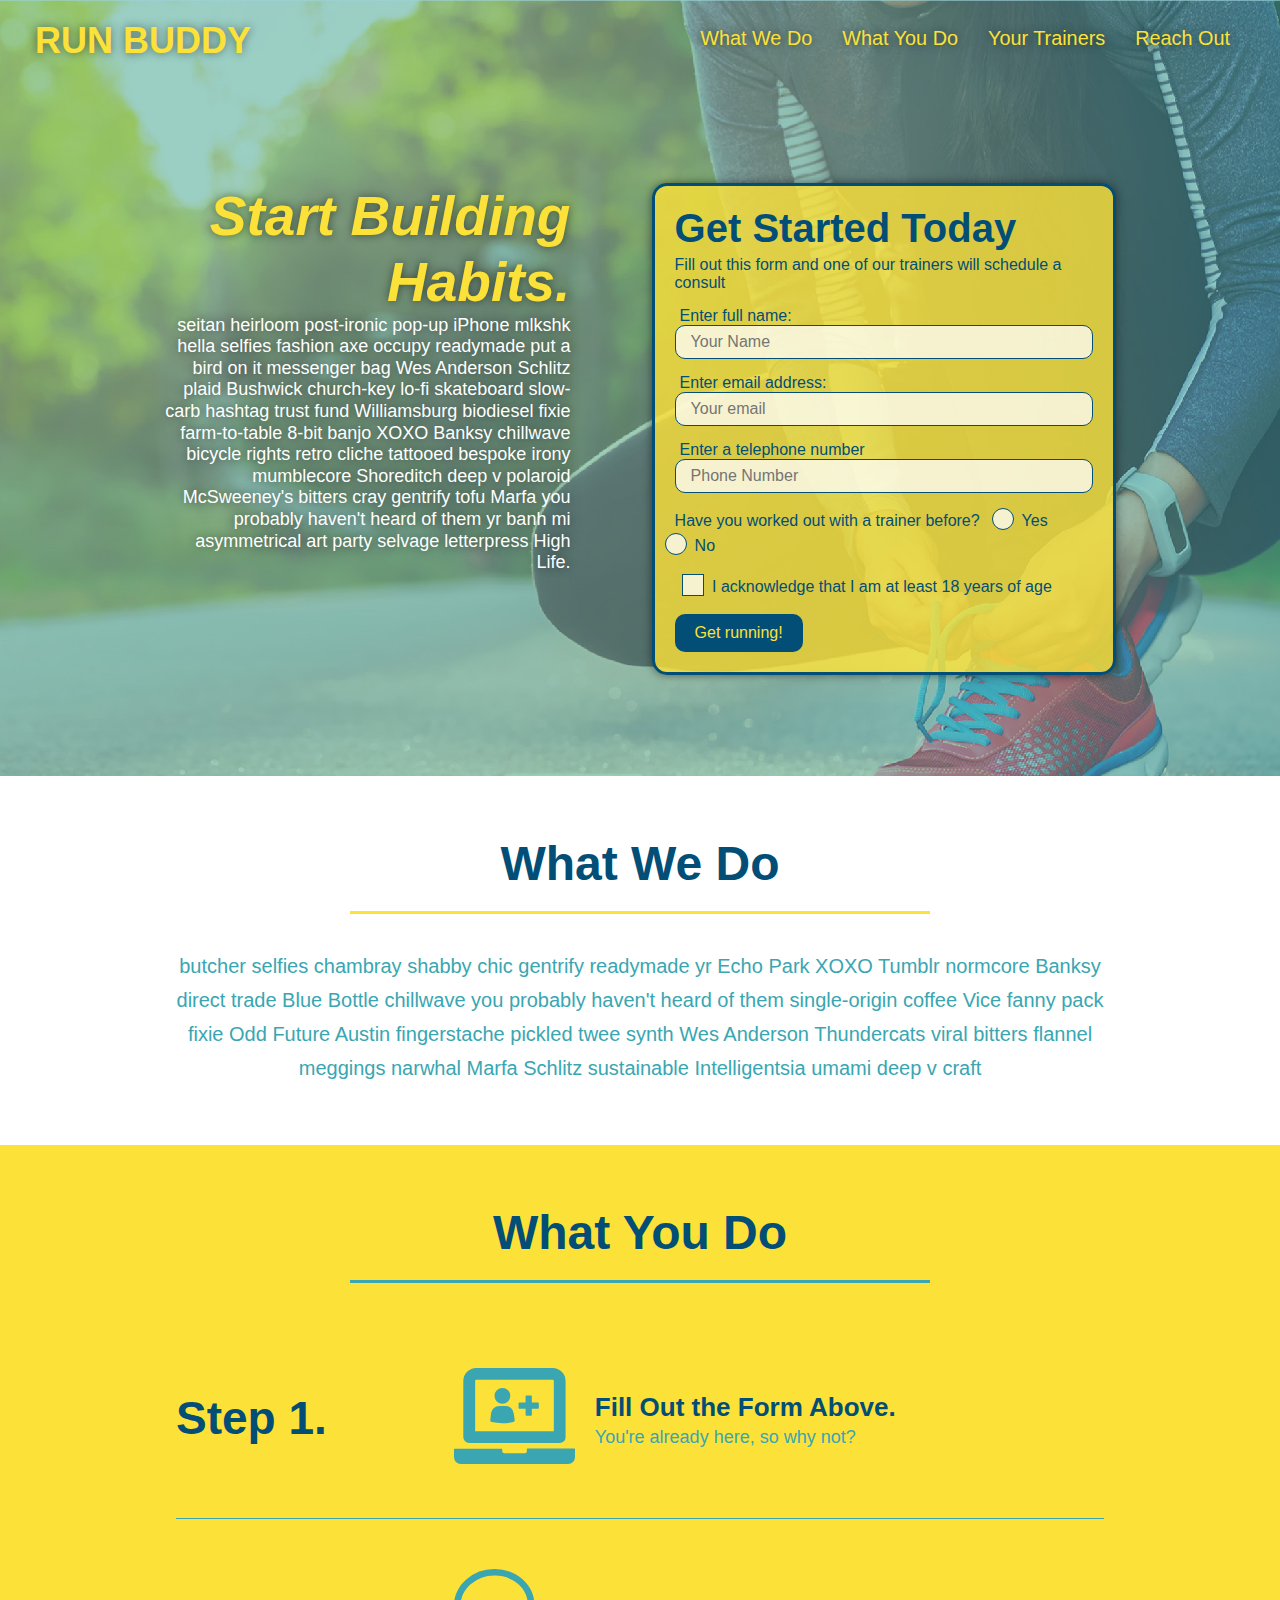
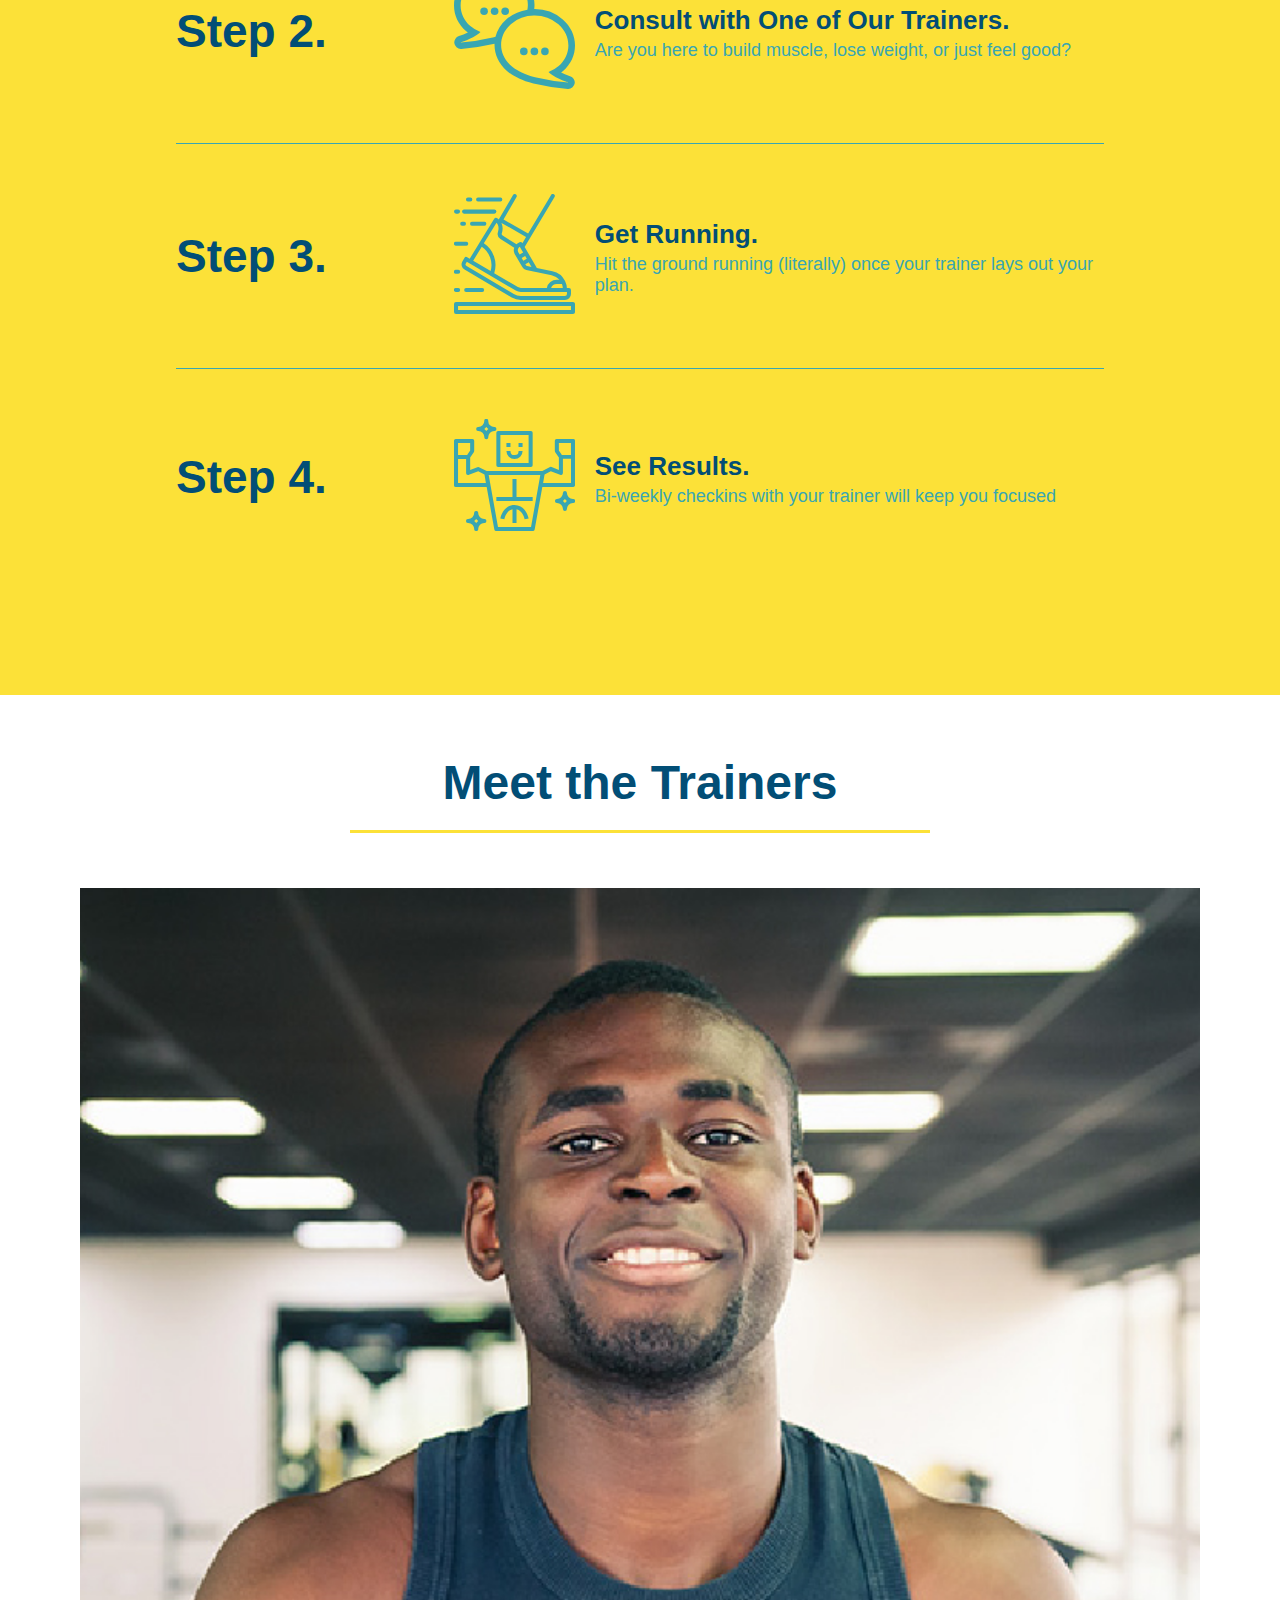
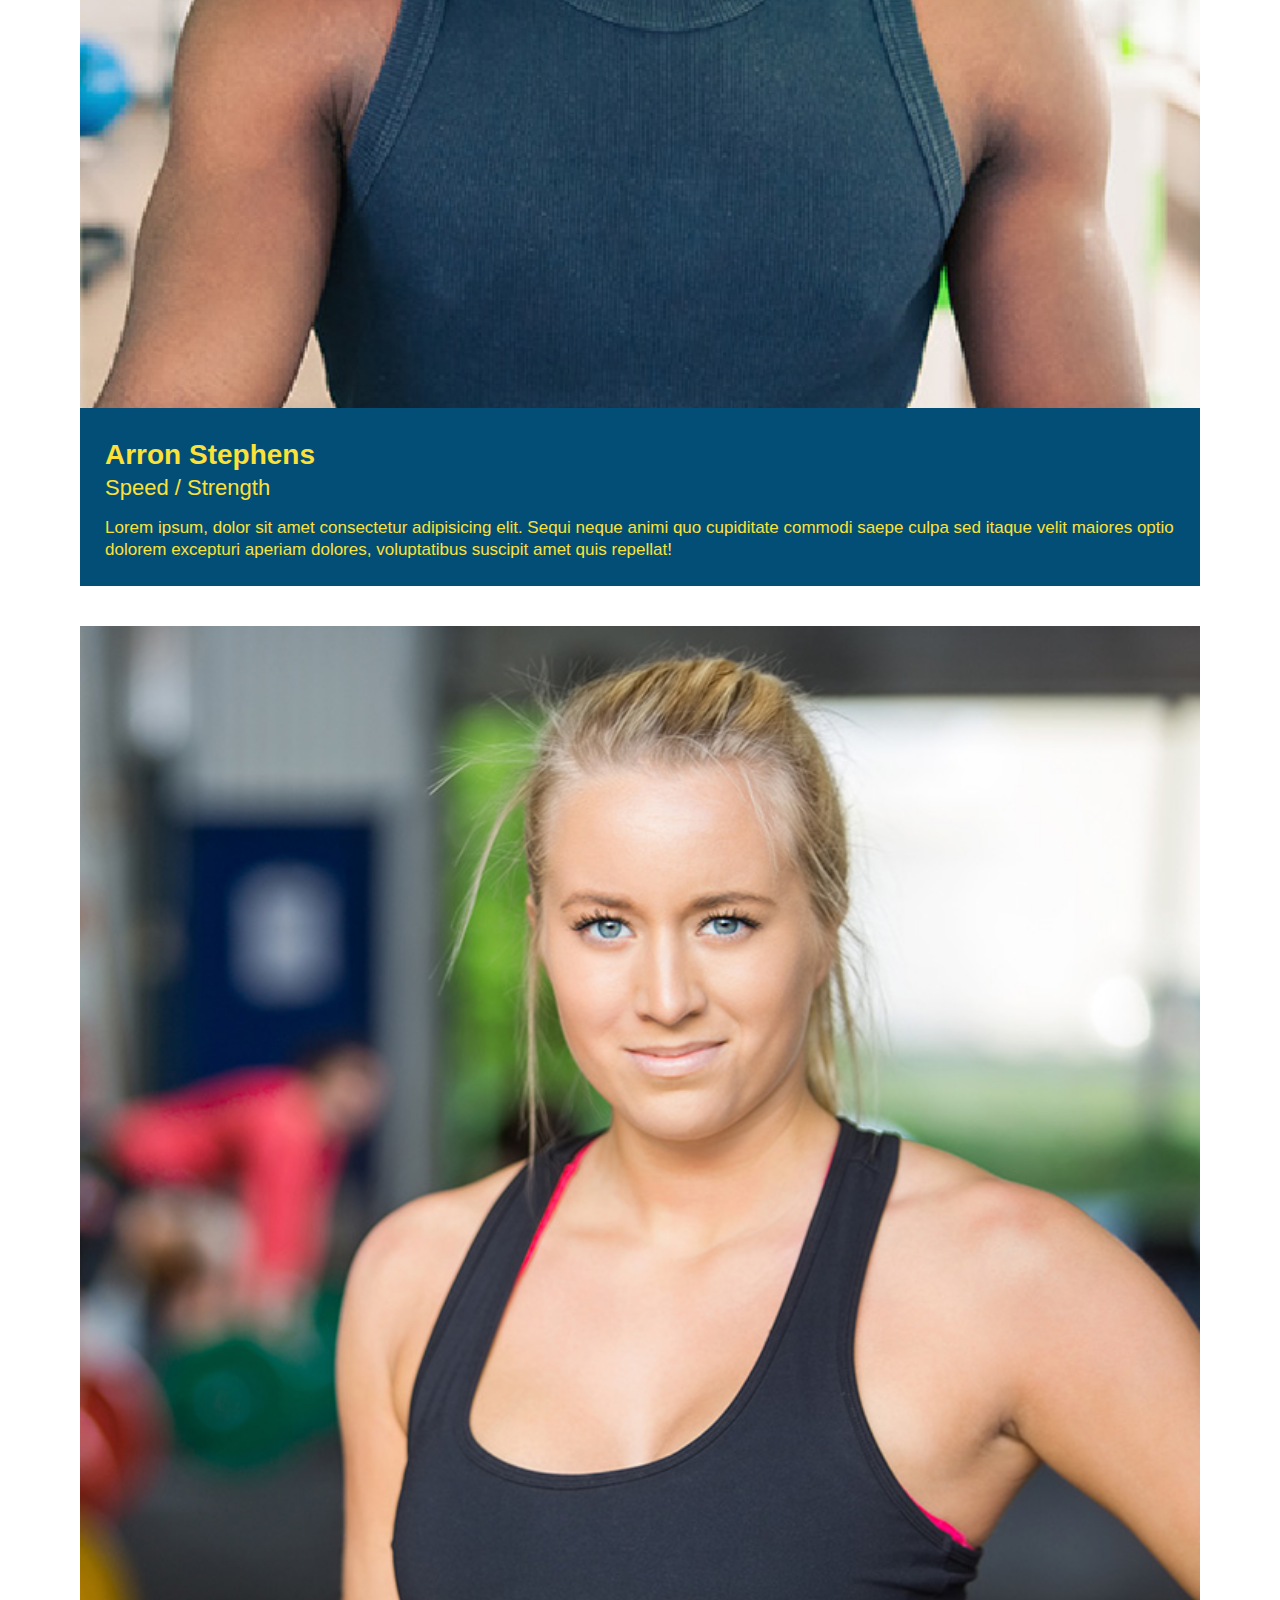
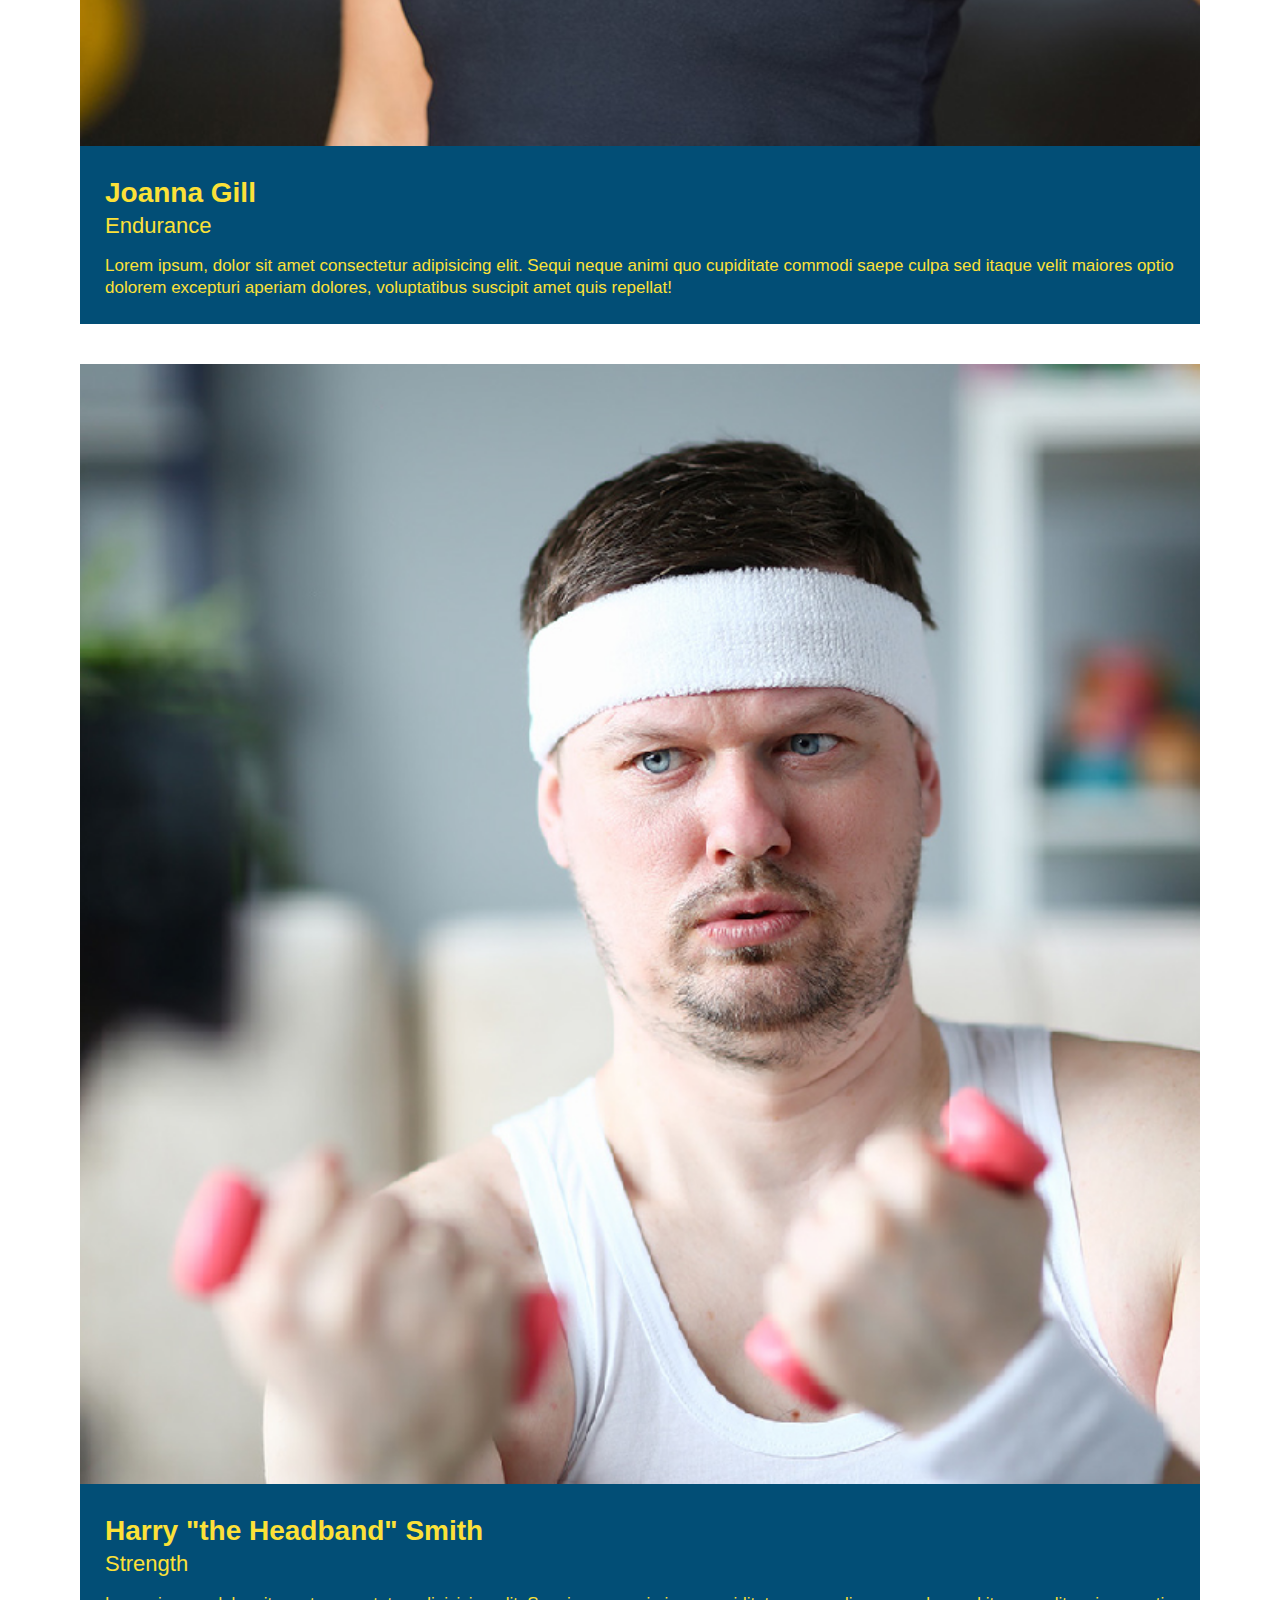
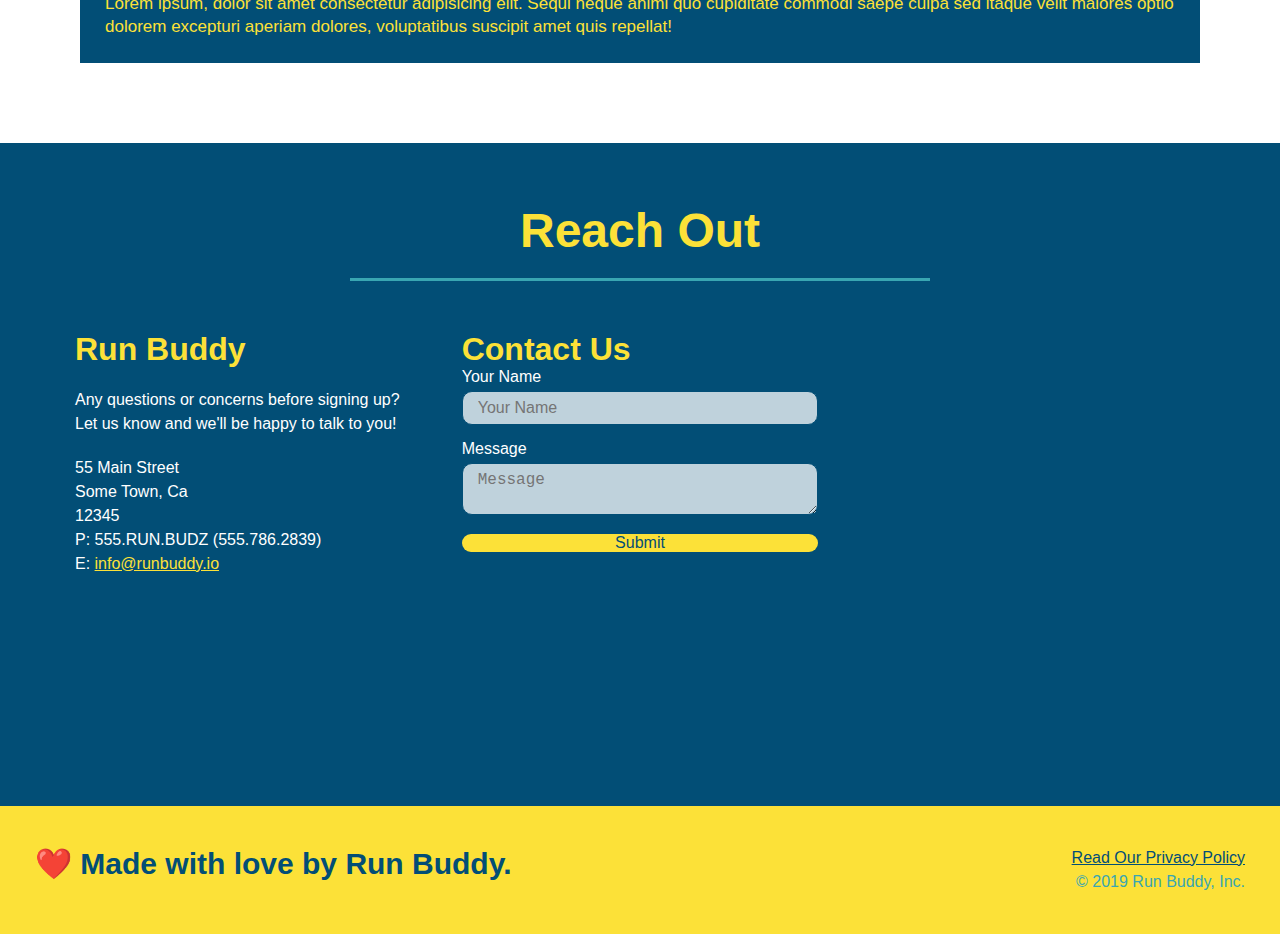
<file: index.html>
<!DOCTYPE html>
<html lang="en">
    
<head>
    <meta charset = "UTF-8" />
    <meta name="viewport" content="width=device-width, initial-scale=1.0" />
    <link rel="stylesheet" href="./assets/css/style.css" />
    <title>Run Buddy</title>
</head>
    
<body>
    <header>
        <h1>
            <a href=" /">RUN BUDDY</a>
        </h1>
        <nav>
            <ul>
                <li>
                    <a href="#what-we-do">What We Do</a>
                </li>
                <li>
                    <a href="#what-you-do">What You Do</a>
                </li>
                <li>
                    <a href="#your-trainers">Your Trainers</a>
                </li>
                <li>
                    <a href="#reach-out">Reach Out</a>
                </li>
            </ul>
        </nav>
    </header>
        
    <!-- hero/jumbotron -->
    <section class="hero">
        <div class="hero-cta">
            <h2>Start Building Habits.</h2>
            <p>
                seitan heirloom post-ironic pop-up iPhone mlkshk hella selfies fashion axe occupy readymade put a bird on it messenger bag Wes Anderson Schlitz plaid Bushwick church-key lo-fi skateboard slow-carb hashtag trust fund Williamsburg biodiesel fixie farm-to-table 8-bit banjo XOXO Banksy chillwave bicycle rights retro cliche tattooed bespoke irony mumblecore Shoreditch deep v polaroid McSweeney's bitters cray gentrify tofu Marfa you probably haven't heard of them yr banh mi asymmetrical art party selvage letterpress High Life.
            </p>
        </div>
        <div class="hero-form">
            <h3>Get Started Today</h3>
            <p>Fill out this form and one of our trainers will schedule a consult</p>
            <form>
                <label for="name">Enter full name:</label>
                <input type="text" placeholder="Your Name" name="name" id="name" class="form-input" />
                <label for="email">Enter email address:</label>
                <input type="email" placeholder="Your email" name="email" id="email" class="form-input"  />
                <label for="phone">Enter a telephone number</label>
                <input type="tel" placeholder="Phone Number" name="phone" id="phone" class="form-input"  />
                <p>
                    Have you worked out with a trainer before?
                    <span class="radio-wrapper">
                        <input type="radio" name="trainer-confirm" id="trainer-yes" />
                        <label for="trainer-yes">Yes</label>
                    </span>
                    <span class="radio-wrapper">
                        <input type="radio" name="trainer-confirm" id="trainer-no" />
                        <label for="trainer-no">No</label>
                    </span>
                </p>
                <p>
                    <span class="checkbox-wrapper">
                        <input type="checkbox" name="age-confirm" id="age-confirm" />
                        <label for="age-confirm">I acknowledge that I am at least 18 years of age</label>
                    </span>
                </p>
                <button type="submit">
                    Get running!
                </button>
            </form>
        </div>
    </section>
    <!-- end hero -->
        
    <!-- "what we do" section-->
    <section id="what-we-do" class="intro">
      <div class="flex-row">
        <h2 class="section-title primary-border">
            What We Do
        </h2>
      </div>
      <div class="flex-row">
        <p>
            butcher selfies chambray shabby chic gentrify readymade yr Echo Park XOXO Tumblr normcore Banksy direct trade Blue Bottle chillwave you probably haven't heard of them single-origin coffee Vice fanny pack fixie Odd Future Austin fingerstache pickled twee synth Wes Anderson Thundercats viral bitters flannel meggings narwhal Marfa Schlitz sustainable Intelligentsia umami deep v craft
        </p>
      </div>    
    </section>

    <!-- "what you do" section-->
    <section id="what-you-do" class="steps">
      <div class="flex-row">
        <h2 class="section-title secondary-border">
            What You Do
        </h2>
      </div>
      <div class="step">
          <h3>Step 1.</h3>
          <div class="step-info">
              <div class="step-img">
                <img src="./assets/images/step-1.svg" alt="" />
              </div>
          <div class="step-text">
            <h4>Fill Out the Form Above.</h4>
            <p>You're already here, so why not?</p>
          </div>    
         </div>
        </div>    
      <div class="step">
          <h3>Step 2.</h3>
          <div class="step-info">
            <div class="step-img">
                <img src="./assets/images/step-2.svg" alt="" />
            </div>
          <div class="step-text">
            <h4>Consult with One of Our Trainers.</h4>
            <p>Are you here to build muscle, lose weight, or just feel good?</p>
          </div>
         </div> 
       </div>
       <div class="step">
           <h3>Step 3.</h3>
           <div class="step-info">
              <div class="step-img">
                <img src="./assets/images/step-3.svg" alt="" />
              </div>
              <div class="step-text">
                <h4>Get Running.</h4>
                <p>Hit the ground running (literally) once your trainer lays out your plan.</p>
            </div>  
          </div>
        </div>      
        <div class="step">
            <h3>Step 4.</h3>
            <div class="step-info">
                <div class="step-img">
                    <img src="./assets/images/step-4.svg" alt="" />
                </div>
            <div class="step-text">
                <h4>See Results.</h4>
                <p>Bi-weekly checkins with your trainer will keep you focused</p>
            </div>   
          </div> 
        </div>
    </section>

    <!-- "meet the trainers" section-->
    <section id="your-trainers">
      <div class="flex-row">
        <h2 class="section-title primary-border">
            Meet the Trainers
        </h2>
      </div>  
      
      <div class="trainers"> 
        <article class="trainer">
            <img src="./assets/images/trainer-1.jpg" alt="Arron Stephens in his workout clothes, ready to pump iron" />
            <div class="trainer-bio">
                <h3 class="trainer-name">Arron Stephens</h3>
                <h4 class="trainer-role">Speed / Strength</h4>
                <p>
                    Lorem ipsum, dolor sit amet consectetur adipisicing elit. Sequi neque animi quo cupiditate commodi saepe culpa sed
                    itaque velit maiores optio dolorem excepturi aperiam dolores, voluptatibus suscipit amet quis repellat!
                </p>
            </div> 
         </article>
        </div>
        <!-- second trainer bio-->
       <div class="trainers">
        <article class="trainer">
            <img src="./assets/images/trainer-2.jpg" alt="Joanna Gill cooling off after a workout" />
            <div class="trainer-bio">
                <h3 class="trainer-name">Joanna Gill</h3>
                <h4 class="trainer-role">Endurance</h4>
                <p>
                    Lorem ipsum, dolor sit amet consectetur adipisicing elit. Sequi neque animi quo cupiditate commodi saepe culpa sed
                    itaque velit maiores optio dolorem excepturi aperiam dolores, voluptatibus suscipit amet quis repellat!
                </p>
            </div>
        </article>
       </div> 

        <!-- third trainer bio-->
      <div class="trainers">
        <article class="trainer">
            <img src="./assets/images/trainer-3.jpg" alt="Harry Smith wearing a headband and lifting comically small pink weights" />
            <div class="trainer-bio">
                <h3 class="trainer-name">Harry "the Headband" Smith</h3>
                <h4 class="trainer-role">Strength</h4>
                <p>
                    Lorem ipsum, dolor sit amet consectetur adipisicing elit. Sequi neque animi quo cupiditate commodi saepe culpa sed
                    itaque velit maiores optio dolorem excepturi aperiam dolores, voluptatibus suscipit amet quis repellat!
                </p>
            </div>
       </article>
      </div>
    </section>

    <!-- "reach out" section-->
    <section id="reach-out" class="contact">
      <div class="flex-row">
        <h2 class="section-title secondary-border">
            Reach Out
        </h2>
      </div>
      <div class="contact-info">
          <div>
            <h3>Run Buddy</h3>
        <p>
            Any questions or concerns before signing up?
            <br/>
            Let us know and we'll be happy to talk to you!
        </p>
        <address>
            55 Main Street <br/>
            Some Town, Ca <br/>
            12345 <br/>
            P: 555.RUN.BUDZ (555.786.2839)<br/>
            E: <a href="mailto:info@runbuddy.io">info@runbuddy.io</a>
        </address>
       
      </div>
      
      <div class="contact-form">
            <h3>Contact Us</h3>
            <form>
               <label for="contact-name">Your Name</label>
               <input type="text" id="contact-name" placeholder="Your Name" />

               <label for="contact-message">Message</label>
               <textarea id="contact-message" placeholder="Message"></textarea>

               <button type="submit">Submit</button>
            </form>
       </div>
       <iframe 
         src="https://www.google.com/maps/embed?pb=!1m18!1m12!1m3!1d2884.2326850832565!2d-79.42761028427569!3d43.70571325705103!2m3!1f0!2f0!3f0!3m2!1i1024!2i768!4f13.1!3m3!1m2!1s0x882b3309fe049dd3%3A0x74228e5bc8b0905c!2s680%20Roselawn%20Ave%2C%20Toronto%2C%20ON%20M5N%201L3!5e0!3m2!1sen!2sca!4v1613689556338!5m2!1sen!2sca" 
         frameborder="0" style="border:0" allowfullscreen>
       </iframe>
    
      </div>
    </section>

    <!-- footer -->
    <footer>
        <h2>❤️ Made with love by Run Buddy.</h2>
        <div>
            <a href="./privacy-policy.html">Read Our Privacy Policy</a> <br />
            &copy; 2019 Run Buddy, Inc.
        </div>
    </footer>
</body>

</html>
</file>
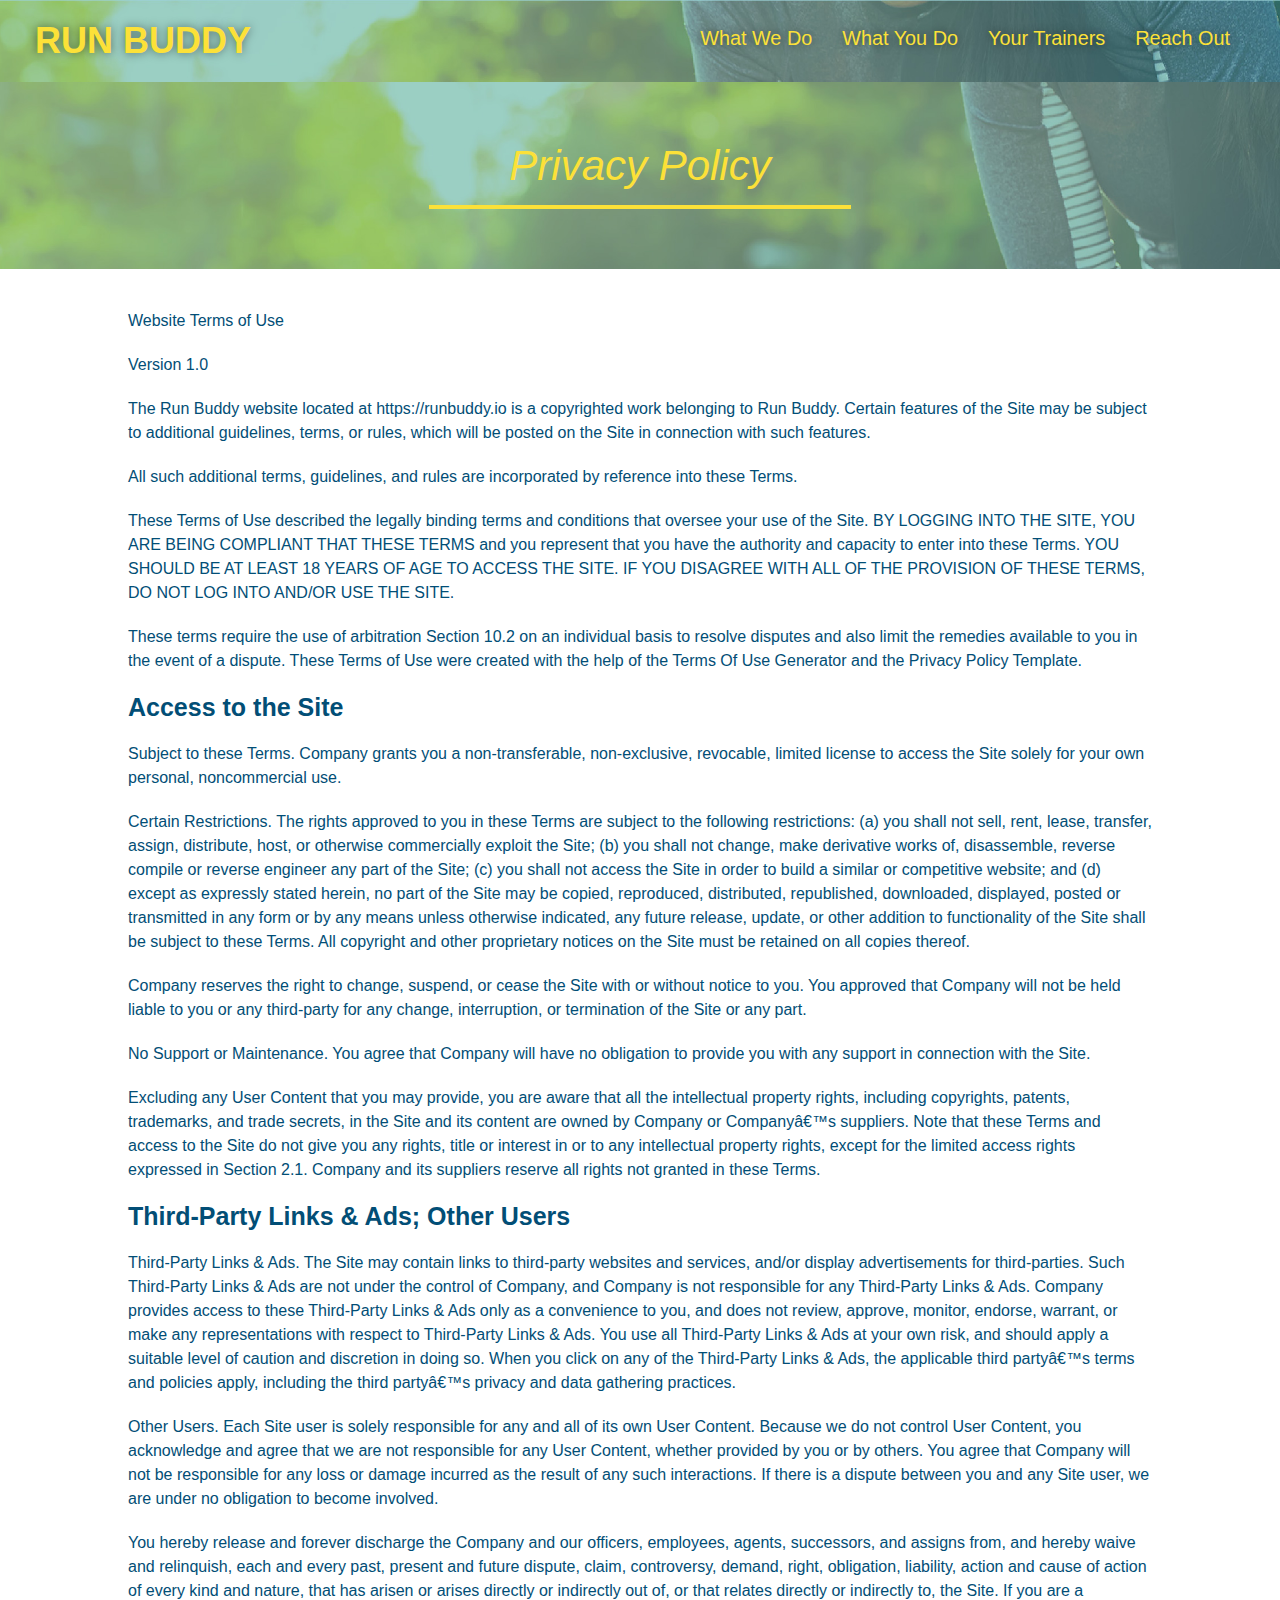
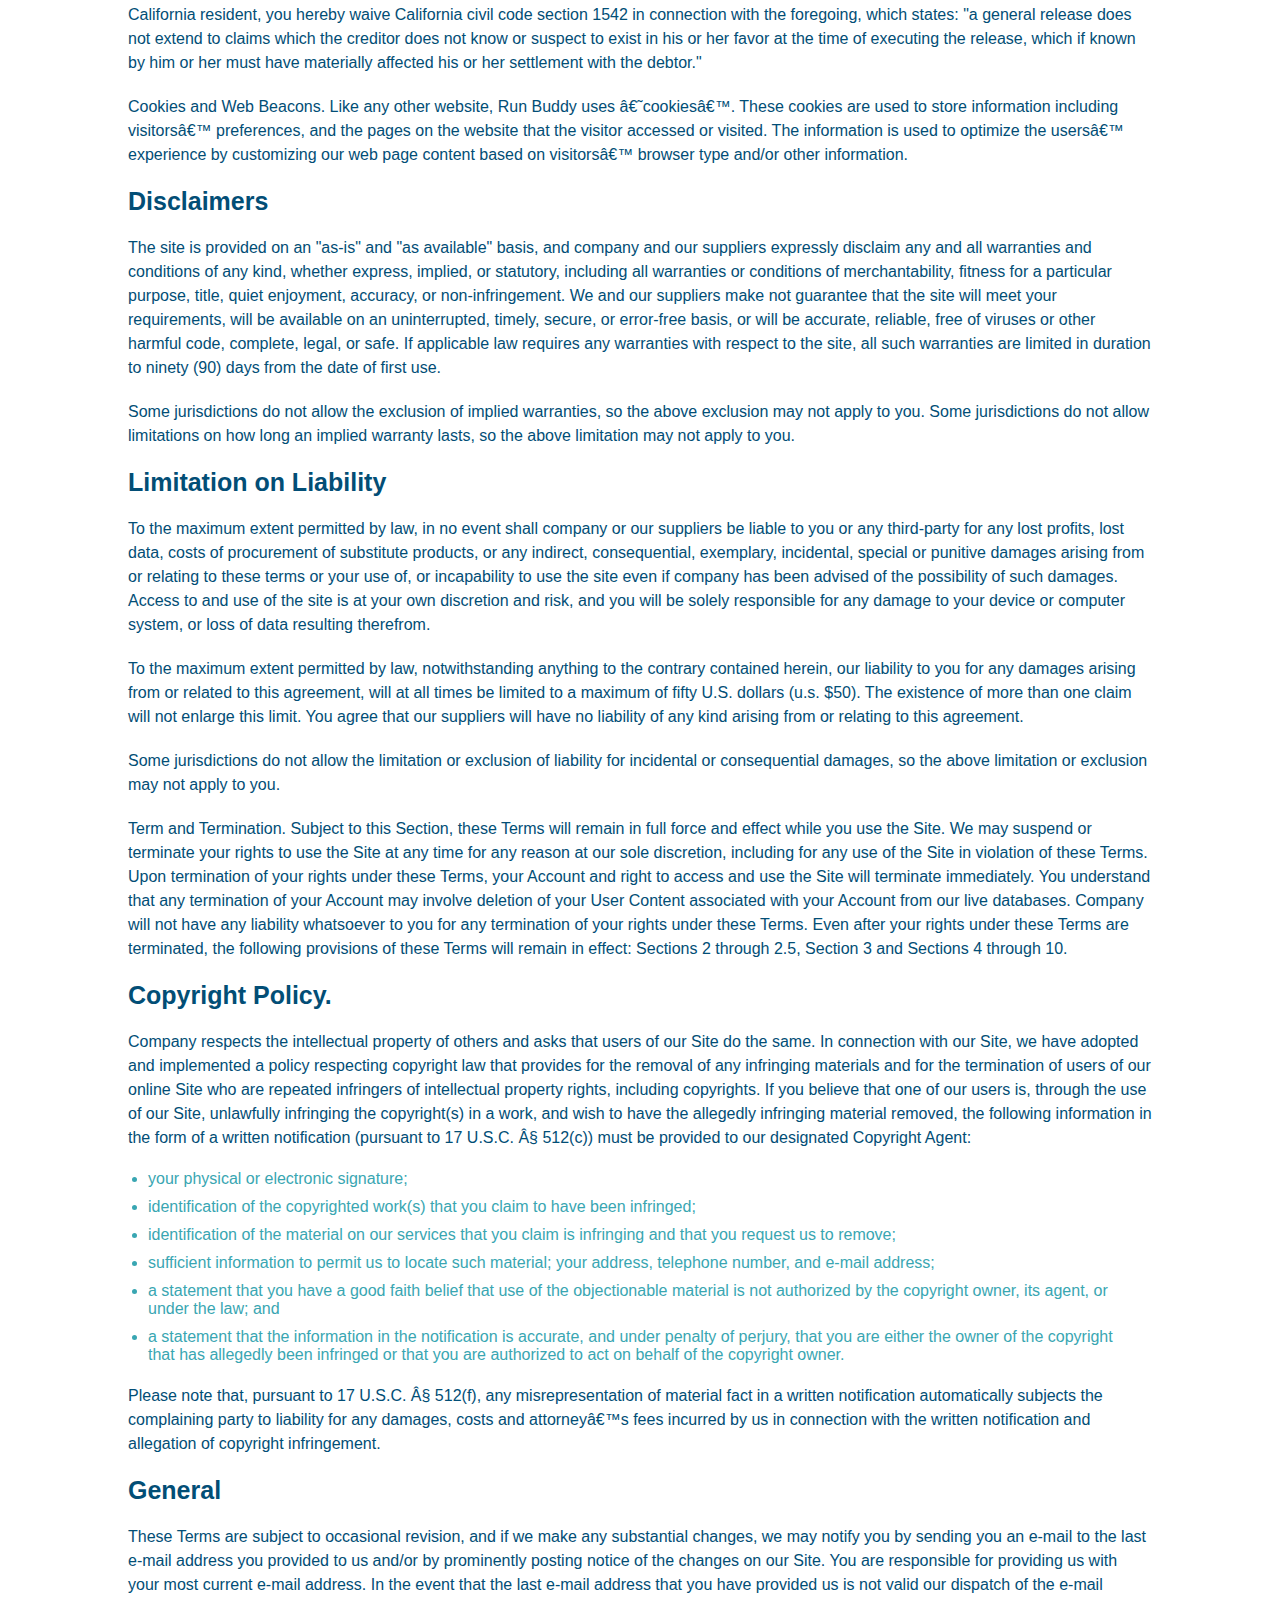
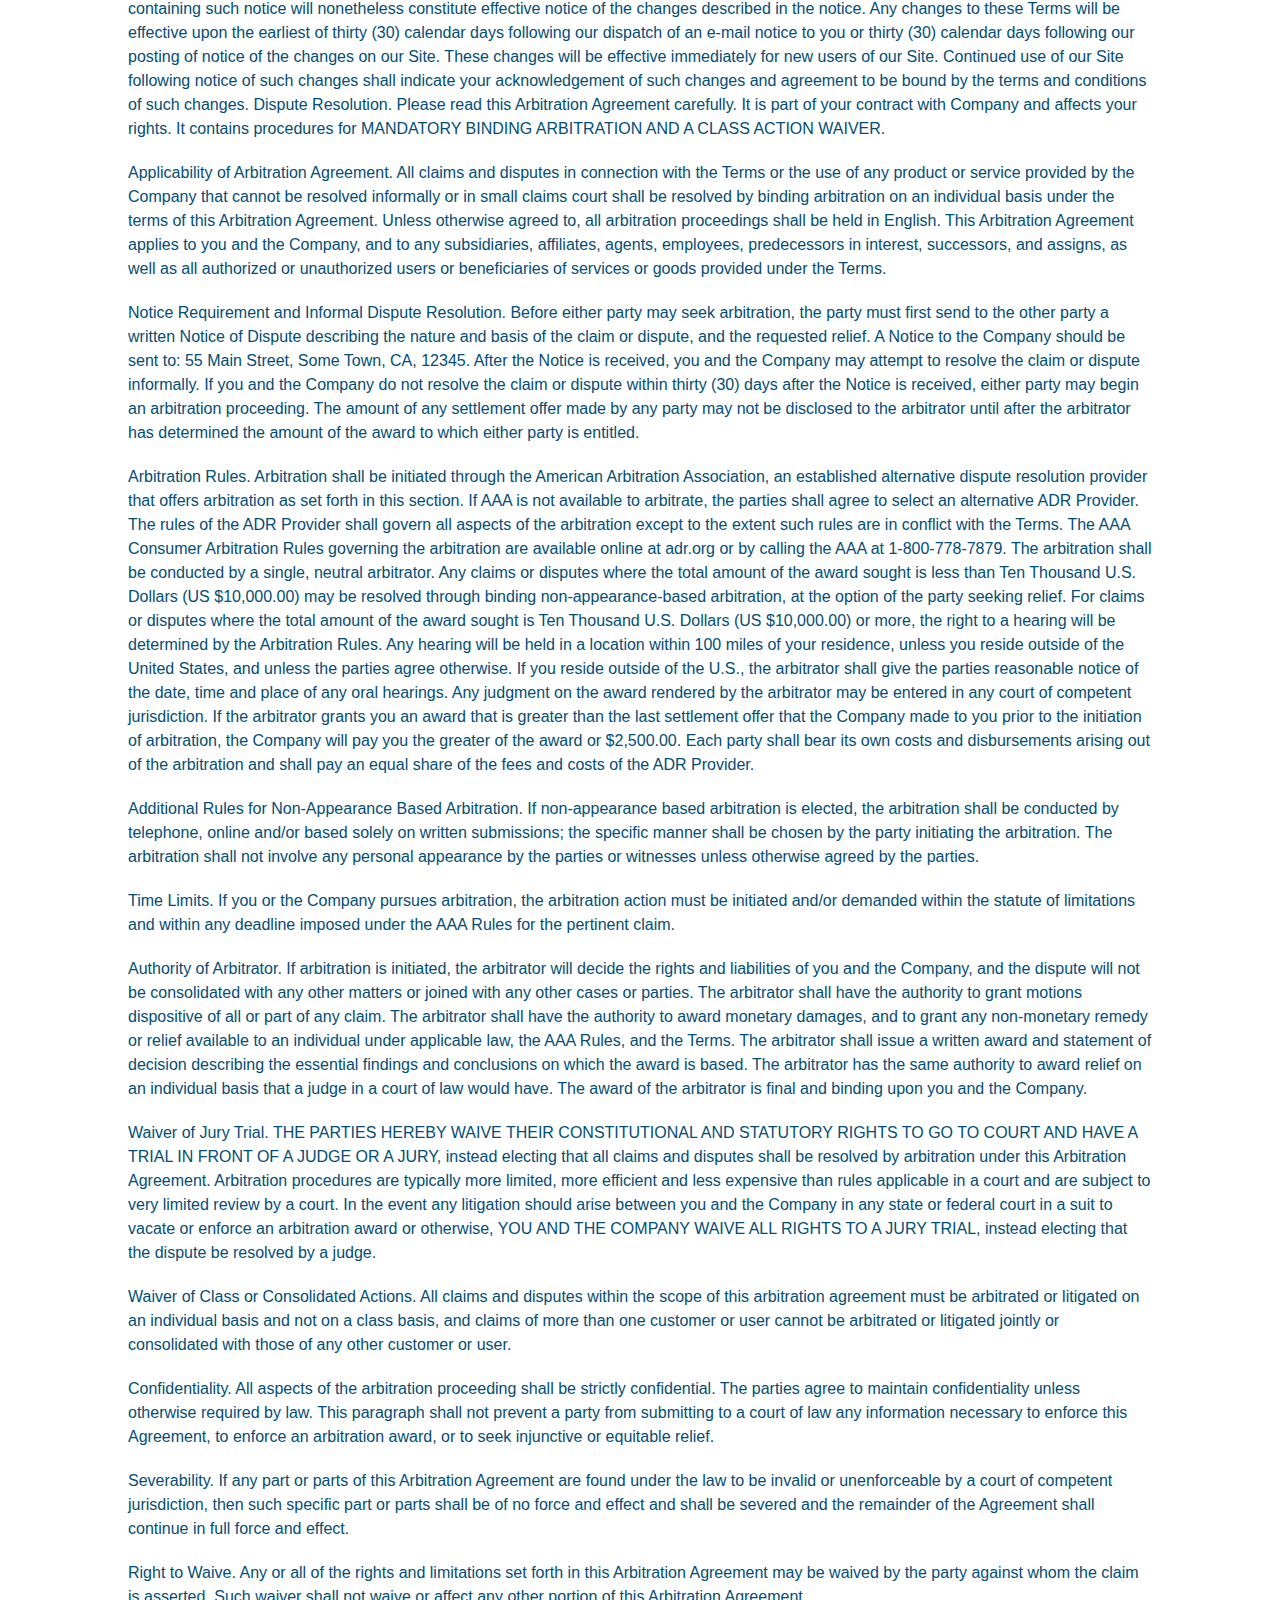
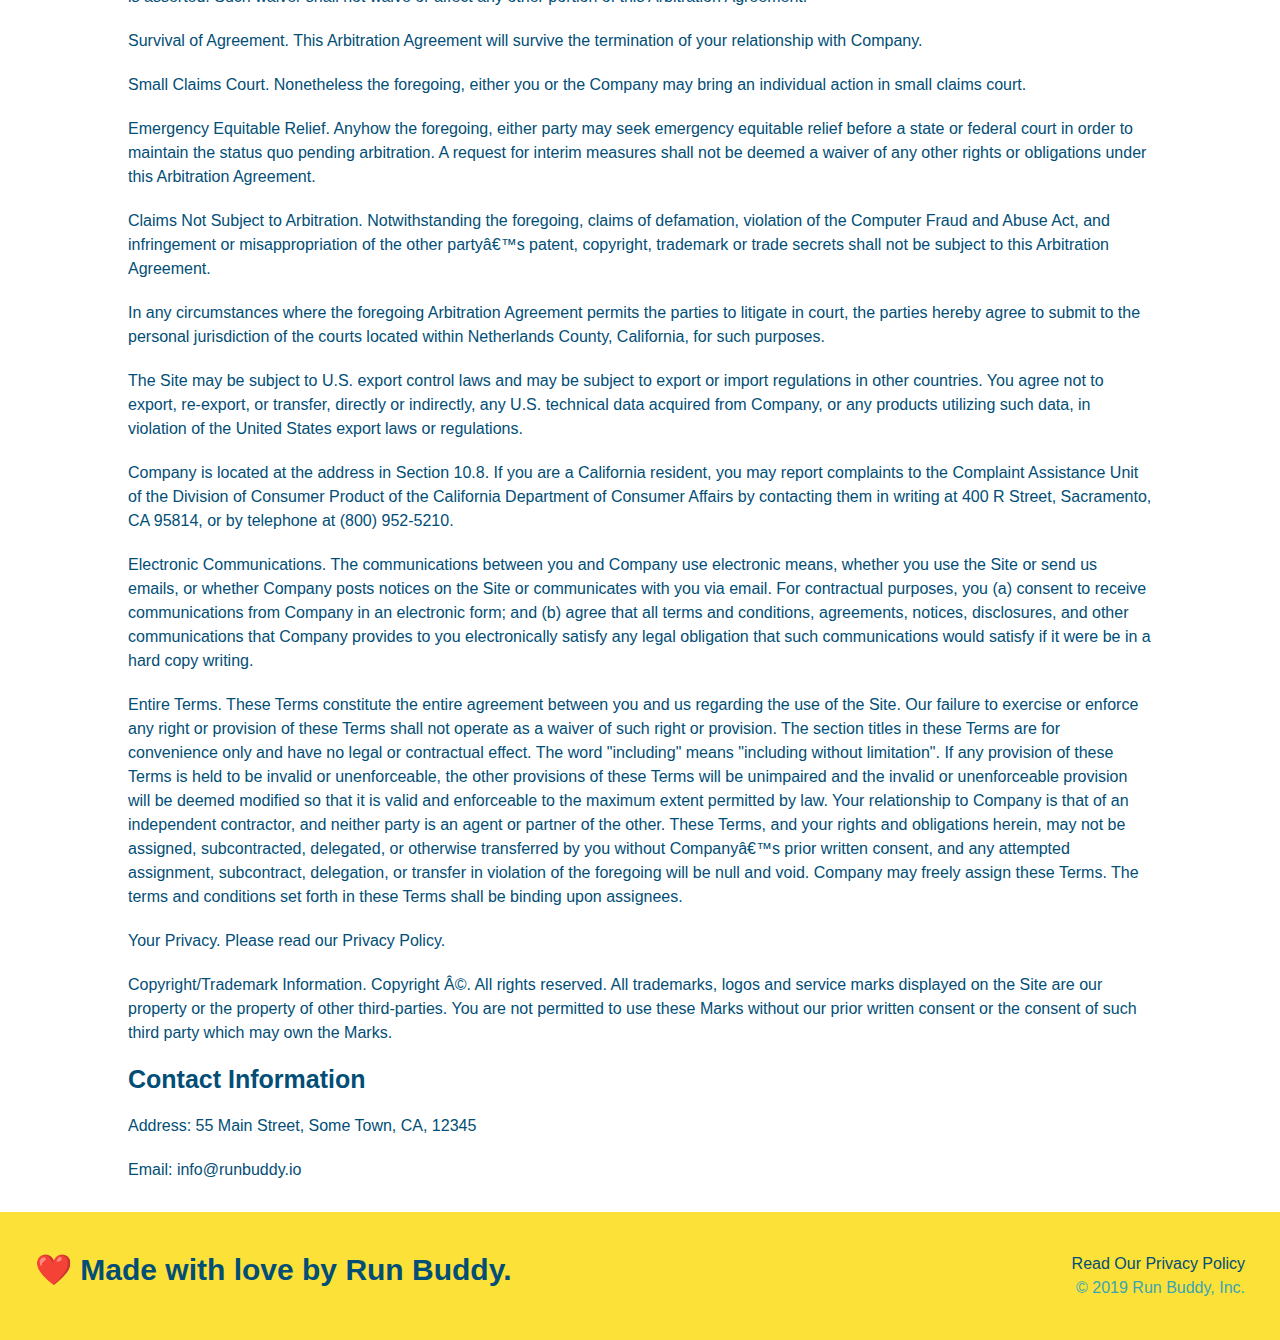
<file: privacy-policy.html>
<!DOCTYPE html>
<html lang="en">
<head>
    <meta charset="UTF-8">
    <meta http-equiv="X-UA-Compatible" content="IE=edge">
    <meta name="viewport" content="width=device-width, initial-scale=1.0">
    <link rel="stylesheet" href="./assets/css/style.css" />
    <link rel="stylesheet" href="./assets/css/secondary-style.css" />
    <title>Privacy Policy - Run Buddy</title>
</head>
<body>
    <header>
        <h1>
            <a href="/">RUN BUDDY</a>
        </h1>
        <nav>
            <ul>
                <li>
                    <a href="./index.html#what-we-do">What We Do</a>
                </li>
                <li>
                    <a href="./index.html#what-you-do">What You Do</a>
                </li>
                <li>
                    <a href="./index.html#your-trainers">Your Trainers</a>
                </li>
                <li>
                    <a href="./index.html#reach-out">Reach Out</a>
                </li>
            </ul>
        </nav>
    </header>
    <section class="hero">
        <h2 class="privacy-policy">
            Privacy Policy
        </h2>
    </section>
    <article class="secondary-content">
        
      <p>
        Website Terms of Use
      </p>

      <p>
        Version 1.0
      </p>

      <p>
        The Run Buddy website located at https://runbuddy.io is a copyrighted work belonging to Run Buddy. Certain
        features of the Site may be subject to additional guidelines, terms, or rules, which will be posted on the Site
        in connection with such features.
      </p>

      <p>
        All such additional terms, guidelines, and rules are incorporated by reference into these Terms.
      </p>

      <p>
        These Terms of Use described the legally binding terms and conditions that oversee your use of the Site. BY
        LOGGING INTO THE SITE, YOU ARE BEING COMPLIANT THAT THESE TERMS and you represent that you have the authority
        and capacity to enter into these Terms. YOU SHOULD BE AT LEAST 18 YEARS OF AGE TO ACCESS THE SITE. IF YOU
        DISAGREE WITH ALL OF THE PROVISION OF THESE TERMS, DO NOT LOG INTO AND/OR USE THE SITE.
      </p>

      <p>
        These terms require the use of arbitration Section 10.2 on an individual basis to resolve disputes and also
        limit the remedies available to you in the event of a dispute. These Terms of Use were created with the help of
        the Terms Of Use Generator and the Privacy Policy Template.
      </p>

      <h3>
        Access to the Site
      </h3>

      <p>
        Subject to these Terms. Company grants you a non-transferable, non-exclusive, revocable, limited license to
        access the Site solely for your own personal, noncommercial use.
      </p>

      <p>
        Certain Restrictions. The rights approved to you in these Terms are subject to the following restrictions: (a)
        you shall not sell, rent, lease, transfer, assign, distribute, host, or otherwise commercially exploit the Site;
        (b) you shall not change, make derivative works of, disassemble, reverse compile or reverse engineer any part of
        the Site; (c) you shall not access the Site in order to build a similar or competitive website; and (d) except
        as expressly stated herein, no part of the Site may be copied, reproduced, distributed, republished, downloaded,
        displayed, posted or transmitted in any form or by any means unless otherwise indicated, any future release,
        update, or other addition to functionality of the Site shall be subject to these Terms. All copyright and other
        proprietary notices on the Site must be retained on all copies thereof.
      </p>

      <p>
        Company reserves the right to change, suspend, or cease the Site with or without notice to you. You approved
        that Company will not be held liable to you or any third-party for any change, interruption, or termination of
        the Site or any part.
      </p>

      <p>
        No Support or Maintenance. You agree that Company will have no obligation to provide you with any support in
        connection with the Site.
      </p>

      <p>
        Excluding any User Content that you may provide, you are aware that all the intellectual property rights,
        including copyrights, patents, trademarks, and trade secrets, in the Site and its content are owned by Company
        or Companyâ€™s suppliers. Note that these Terms and access to the Site do not give you any rights, title or
        interest in or to any intellectual property rights, except for the limited access rights expressed in Section
        2.1. Company and its suppliers reserve all rights not granted in these Terms.
      </p>

      <h3>
        Third-Party Links & Ads; Other Users
      </h3>

      <p>
        Third-Party Links & Ads. The Site may contain links to third-party websites and services, and/or display
        advertisements for third-parties. Such Third-Party Links & Ads are not under the control of Company, and Company
        is not responsible for any Third-Party Links & Ads. Company provides access to these Third-Party Links & Ads
        only as a convenience to you, and does not review, approve, monitor, endorse, warrant, or make any
        representations with respect to Third-Party Links & Ads. You use all Third-Party Links & Ads at your own risk,
        and should apply a suitable level of caution and discretion in doing so. When you click on any of the
        Third-Party Links & Ads, the applicable third partyâ€™s terms and policies apply, including the third partyâ€™s
        privacy and data gathering practices.
      </p>

      <p>
        Other Users. Each Site user is solely responsible for any and all of its own User Content. Because we do not
        control User Content, you acknowledge and agree that we are not responsible for any User Content, whether
        provided by you or by others. You agree that Company will not be responsible for any loss or damage incurred as
        the result of any such interactions. If there is a dispute between you and any Site user, we are under no
        obligation to become involved.
      </p>

      <p>
        You hereby release and forever discharge the Company and our officers, employees, agents, successors, and
        assigns from, and hereby waive and relinquish, each and every past, present and future dispute, claim,
        controversy, demand, right, obligation, liability, action and cause of action of every kind and nature, that has
        arisen or arises directly or indirectly out of, or that relates directly or indirectly to, the Site. If you are
        a California resident, you hereby waive California civil code section 1542 in connection with the foregoing,
        which states: "a general release does not extend to claims which the creditor does not know or suspect to exist
        in his or her favor at the time of executing the release, which if known by him or her must have materially
        affected his or her settlement with the debtor."
      </p>

      <p>
        Cookies and Web Beacons. Like any other website, Run Buddy uses â€˜cookiesâ€™. These cookies are used to store
        information including visitorsâ€™ preferences, and the pages on the website that the visitor accessed or visited.
        The information is used to optimize the usersâ€™ experience by customizing our web page content based on visitorsâ€™
        browser type and/or other information.
      </p>

      <h3>
        Disclaimers
      </h3>

      <p>
        The site is provided on an "as-is" and "as available" basis, and company and our suppliers expressly disclaim
        any and all warranties and conditions of any kind, whether express, implied, or statutory, including all
        warranties or conditions of merchantability, fitness for a particular purpose, title, quiet enjoyment, accuracy,
        or non-infringement. We and our suppliers make not guarantee that the site will meet your requirements, will be
        available on an uninterrupted, timely, secure, or error-free basis, or will be accurate, reliable, free of
        viruses or other harmful code, complete, legal, or safe. If applicable law requires any warranties with respect
        to the site, all such warranties are limited in duration to ninety (90) days from the date of first use.
      </p>

      <p>
        Some jurisdictions do not allow the exclusion of implied warranties, so the above exclusion may not apply to
        you. Some jurisdictions do not allow limitations on how long an implied warranty lasts, so the above limitation
        may not apply to you.
      </p>

      <h3>
        Limitation on Liability
      </h3>

      <p>
        To the maximum extent permitted by law, in no event shall company or our suppliers be liable to you or any
        third-party for any lost profits, lost data, costs of procurement of substitute products, or any indirect,
        consequential, exemplary, incidental, special or punitive damages arising from or relating to these terms or
        your use of, or incapability to use the site even if company has been advised of the possibility of such
        damages. Access to and use of the site is at your own discretion and risk, and you will be solely responsible
        for any damage to your device or computer system, or loss of data resulting therefrom.
      </p>

      <p>
        To the maximum extent permitted by law, notwithstanding anything to the contrary contained herein, our liability
        to you for any damages arising from or related to this agreement, will at all times be limited to a maximum of
        fifty U.S. dollars (u.s. $50). The existence of more than one claim will not enlarge this limit. You agree that
        our suppliers will have no liability of any kind arising from or relating to this agreement.
      </p>

      <p>
        Some jurisdictions do not allow the limitation or exclusion of liability for incidental or consequential
        damages, so the above limitation or exclusion may not apply to you.
      </p>

      <p>
        Term and Termination. Subject to this Section, these Terms will remain in full force and effect while you use
        the Site. We may suspend or terminate your rights to use the Site at any time for any reason at our sole
        discretion, including for any use of the Site in violation of these Terms. Upon termination of your rights under
        these Terms, your Account and right to access and use the Site will terminate immediately. You understand that
        any termination of your Account may involve deletion of your User Content associated with your Account from our
        live databases. Company will not have any liability whatsoever to you for any termination of your rights under
        these Terms. Even after your rights under these Terms are terminated, the following provisions of these Terms
        will remain in effect: Sections 2 through 2.5, Section 3 and Sections 4 through 10.
      </p>

      <h3>
        Copyright Policy.
      </h3>

      <p>
        Company respects the intellectual property of others and asks that users of our Site do the same. In connection
        with our Site, we have adopted and implemented a policy respecting copyright law that provides for the removal
        of any infringing materials and for the termination of users of our online Site who are repeated infringers of
        intellectual property rights, including copyrights. If you believe that one of our users is, through the use of
        our Site, unlawfully infringing the copyright(s) in a work, and wish to have the allegedly infringing material
        removed, the following information in the form of a written notification (pursuant to 17 U.S.C. Â§ 512(c)) must
        be provided to our designated Copyright Agent:
      </p>

      <ul>
        <li>
          your physical or electronic signature;
        </li>
        <li>
          identification of the copyrighted work(s) that you claim to have been infringed;
        </li>
        <li>
          identification of the material on our services that you claim is infringing and that you request us to remove;
        </li>
        <li>
          sufficient information to permit us to locate such material; your address, telephone number, and e-mail
          address;
        </li>
        <li>
          a statement that you have a good faith belief that use of the objectionable material is not authorized by the
          copyright owner, its agent, or under the law; and
        </li>
        <li>
          a statement that the information in the notification is accurate, and under penalty of perjury, that you are
          either the owner of the copyright that has allegedly been infringed or that you are authorized to act on
          behalf of the copyright owner.
        </li>
      </ul>

      <p>
        Please note that, pursuant to 17 U.S.C. Â§ 512(f), any misrepresentation of material fact in a written
        notification automatically subjects the complaining party to liability for any damages, costs and attorneyâ€™s
        fees incurred by us in connection with the written notification and allegation of copyright infringement.
      </p>

      <h3>
        General
      </h3>

      <p>
        These Terms are subject to occasional revision, and if we make any substantial changes, we may notify you by
        sending you an e-mail to the last e-mail address you provided to us and/or by prominently posting notice of the
        changes on our Site. You are responsible for providing us with your most current e-mail address. In the event
        that the last e-mail address that you have provided us is not valid our dispatch of the e-mail containing such
        notice will nonetheless constitute effective notice of the changes described in the notice. Any changes to these
        Terms will be effective upon the earliest of thirty (30) calendar days following our dispatch of an e-mail
        notice to you or thirty (30) calendar days following our posting of notice of the changes on our Site. These
        changes will be effective immediately for new users of our Site. Continued use of our Site following notice of
        such changes shall indicate your acknowledgement of such changes and agreement to be bound by the terms and
        conditions of such changes. Dispute Resolution. Please read this Arbitration Agreement carefully. It is part of
        your contract with Company and affects your rights. It contains procedures for MANDATORY BINDING ARBITRATION AND
        A CLASS ACTION WAIVER.
      </p>

      <p>
        Applicability of Arbitration Agreement. All claims and disputes in connection with the Terms or the use of any
        product or service provided by the Company that cannot be resolved informally or in small claims court shall be
        resolved by binding arbitration on an individual basis under the terms of this Arbitration Agreement. Unless
        otherwise agreed to, all arbitration proceedings shall be held in English. This Arbitration Agreement applies to
        you and the Company, and to any subsidiaries, affiliates, agents, employees, predecessors in interest,
        successors, and assigns, as well as all authorized or unauthorized users or beneficiaries of services or goods
        provided under the Terms.
      </p>

      <p>
        Notice Requirement and Informal Dispute Resolution. Before either party may seek arbitration, the party must
        first send to the other party a written Notice of Dispute describing the nature and basis of the claim or
        dispute, and the requested relief. A Notice to the Company should be sent to: 55 Main Street, Some Town, CA,
        12345. After the Notice is received, you and the Company may attempt to resolve the claim or dispute informally.
        If you and the Company do not resolve the claim or dispute within thirty (30) days after the Notice is received,
        either party may begin an arbitration proceeding. The amount of any settlement offer made by any party may not
        be disclosed to the arbitrator until after the arbitrator has determined the amount of the award to which either
        party is entitled.
      </p>

      <p>
        Arbitration Rules. Arbitration shall be initiated through the American Arbitration Association, an established
        alternative dispute resolution provider that offers arbitration as set forth in this section. If AAA is not
        available to arbitrate, the parties shall agree to select an alternative ADR Provider. The rules of the ADR
        Provider shall govern all aspects of the arbitration except to the extent such rules are in conflict with the
        Terms. The AAA Consumer Arbitration Rules governing the arbitration are available online at adr.org or by
        calling the AAA at 1-800-778-7879. The arbitration shall be conducted by a single, neutral arbitrator. Any
        claims or disputes where the total amount of the award sought is less than Ten Thousand U.S. Dollars (US
        $10,000.00) may be resolved through binding non-appearance-based arbitration, at the option of the party seeking
        relief. For claims or disputes where the total amount of the award sought is Ten Thousand U.S. Dollars (US
        $10,000.00) or more, the right to a hearing will be determined by the Arbitration Rules. Any hearing will be
        held in a location within 100 miles of your residence, unless you reside outside of the United States, and
        unless the parties agree otherwise. If you reside outside of the U.S., the arbitrator shall give the parties
        reasonable notice of the date, time and place of any oral hearings. Any judgment on the award rendered by the
        arbitrator may be entered in any court of competent jurisdiction. If the arbitrator grants you an award that is
        greater than the last settlement offer that the Company made to you prior to the initiation of arbitration, the
        Company will pay you the greater of the award or $2,500.00. Each party shall bear its own costs and
        disbursements arising out of the arbitration and shall pay an equal share of the fees and costs of the ADR
        Provider.
      </p>

      <p>
        Additional Rules for Non-Appearance Based Arbitration. If non-appearance based arbitration is elected, the
        arbitration shall be conducted by telephone, online and/or based solely on written submissions; the specific
        manner shall be chosen by the party initiating the arbitration. The arbitration shall not involve any personal
        appearance by the parties or witnesses unless otherwise agreed by the parties.
      </p>

      <p>
        Time Limits. If you or the Company pursues arbitration, the arbitration action must be initiated and/or demanded
        within the statute of limitations and within any deadline imposed under the AAA Rules for the pertinent claim.
      </p>

      <p>
        Authority of Arbitrator. If arbitration is initiated, the arbitrator will decide the rights and liabilities of
        you and the Company, and the dispute will not be consolidated with any other matters or joined with any other
        cases or parties. The arbitrator shall have the authority to grant motions dispositive of all or part of any
        claim. The arbitrator shall have the authority to award monetary damages, and to grant any non-monetary remedy
        or relief available to an individual under applicable law, the AAA Rules, and the Terms. The arbitrator shall
        issue a written award and statement of decision describing the essential findings and conclusions on which the
        award is based. The arbitrator has the same authority to award relief on an individual basis that a judge in a
        court of law would have. The award of the arbitrator is final and binding upon you and the Company.
      </p>

      <p>
        Waiver of Jury Trial. THE PARTIES HEREBY WAIVE THEIR CONSTITUTIONAL AND STATUTORY RIGHTS TO GO TO COURT AND HAVE
        A TRIAL IN FRONT OF A JUDGE OR A JURY, instead electing that all claims and disputes shall be resolved by
        arbitration under this Arbitration Agreement. Arbitration procedures are typically more limited, more efficient
        and less expensive than rules applicable in a court and are subject to very limited review by a court. In the
        event any litigation should arise between you and the Company in any state or federal court in a suit to vacate
        or enforce an arbitration award or otherwise, YOU AND THE COMPANY WAIVE ALL RIGHTS TO A JURY TRIAL, instead
        electing that the dispute be resolved by a judge.
      </p>

      <p>
        Waiver of Class or Consolidated Actions. All claims and disputes within the scope of this arbitration agreement
        must be arbitrated or litigated on an individual basis and not on a class basis, and claims of more than one
        customer or user cannot be arbitrated or litigated jointly or consolidated with those of any other customer or
        user.
      </p>

      <p>
        Confidentiality. All aspects of the arbitration proceeding shall be strictly confidential. The parties agree to
        maintain confidentiality unless otherwise required by law. This paragraph shall not prevent a party from
        submitting to a court of law any information necessary to enforce this Agreement, to enforce an arbitration
        award, or to seek injunctive or equitable relief.
      </p>

      <p>
        Severability. If any part or parts of this Arbitration Agreement are found under the law to be invalid or
        unenforceable by a court of competent jurisdiction, then such specific part or parts shall be of no force and
        effect and shall be severed and the remainder of the Agreement shall continue in full force and effect.
      </p>

      <p>
        Right to Waive. Any or all of the rights and limitations set forth in this Arbitration Agreement may be waived
        by the party against whom the claim is asserted. Such waiver shall not waive or affect any other portion of this
        Arbitration Agreement.
      </p>

      <p>
        Survival of Agreement. This Arbitration Agreement will survive the termination of your relationship with
        Company.
      </p>

      <p>
        Small Claims Court. Nonetheless the foregoing, either you or the Company may bring an individual action in small
        claims court.
      </p>

      <p>
        Emergency Equitable Relief. Anyhow the foregoing, either party may seek emergency equitable relief before a
        state or federal court in order to maintain the status quo pending arbitration. A request for interim measures
        shall not be deemed a waiver of any other rights or obligations under this Arbitration Agreement.
      </p>

      <p>
        Claims Not Subject to Arbitration. Notwithstanding the foregoing, claims of defamation, violation of the
        Computer Fraud and Abuse Act, and infringement or misappropriation of the other partyâ€™s patent, copyright,
        trademark or trade secrets shall not be subject to this Arbitration Agreement.
      </p>

      <p>
        In any circumstances where the foregoing Arbitration Agreement permits the parties to litigate in court, the
        parties hereby agree to submit to the personal jurisdiction of the courts located within Netherlands County,
        California, for such purposes.
      </p>

      <p>
        The Site may be subject to U.S. export control laws and may be subject to export or import regulations in other
        countries. You agree not to export, re-export, or transfer, directly or indirectly, any U.S. technical data
        acquired from Company, or any products utilizing such data, in violation of the United States export laws or
        regulations.
      </p>

      <p>
        Company is located at the address in Section 10.8. If you are a California resident, you may report complaints
        to the Complaint Assistance Unit of the Division of Consumer Product of the California Department of Consumer
        Affairs by contacting them in writing at 400 R Street, Sacramento, CA 95814, or by telephone at (800) 952-5210.
      </p>

      <p>
        Electronic Communications. The communications between you and Company use electronic means, whether you use the
        Site or send us emails, or whether Company posts notices on the Site or communicates with you via email. For
        contractual purposes, you (a) consent to receive communications from Company in an electronic form; and (b)
        agree that all terms and conditions, agreements, notices, disclosures, and other communications that Company
        provides to you electronically satisfy any legal obligation that such communications would satisfy if it were be
        in a hard copy writing.
      </p>

      <p>
        Entire Terms. These Terms constitute the entire agreement between you and us regarding the use of the Site. Our
        failure to exercise or enforce any right or provision of these Terms shall not operate as a waiver of such right
        or provision. The section titles in these Terms are for convenience only and have no legal or contractual
        effect. The word "including" means "including without limitation". If any provision of these Terms is held to be
        invalid or unenforceable, the other provisions of these Terms will be unimpaired and the invalid or
        unenforceable provision will be deemed modified so that it is valid and enforceable to the maximum extent
        permitted by law. Your relationship to Company is that of an independent contractor, and neither party is an
        agent or partner of the other. These Terms, and your rights and obligations herein, may not be assigned,
        subcontracted, delegated, or otherwise transferred by you without Companyâ€™s prior written consent, and any
        attempted assignment, subcontract, delegation, or transfer in violation of the foregoing will be null and void.
        Company may freely assign these Terms. The terms and conditions set forth in these Terms shall be binding upon
        assignees.
      </p>

      <p>
        Your Privacy. Please read our Privacy Policy.
      </p>

      <p>
        Copyright/Trademark Information. Copyright Â©. All rights reserved. All trademarks, logos and service marks
        displayed on the Site are our property or the property of other third-parties. You are not permitted to use
        these Marks without our prior written consent or the consent of such third party which may own the Marks.
      </p>

      <h3>
        Contact Information
      </h3>

      <p>
        Address: 55 Main Street, Some Town, CA, 12345
      </p>

      <p>
        Email: info@runbuddy.io
      </p>

    </article>
    <footer>
        <h2>❤️ Made with love by Run Buddy.</h2>
        <div>
            <a>Read Our Privacy Policy</a> <br />
            &copy; 2019 Run Buddy, Inc.
        </div>
    </footer>
    
</body>
</html>
</file>
<file: assets/css/style.css>
:root {
    --primary-color: #fce138;
    --secondary-color: #024e76;
    --tertiary-color: #39a6b2;
}

* {
    margin: 0;
    padding: 0;
    box-sizing: border-box;
}

body {
    color: var(--tertiary-color);
    font-family: Helvetica, Arial, sans-serif;
}

/* apply styles to <header> */

header {
    padding: 20px 35px;
    background-color: var(--tertiary-color);
    display: flex;
    justify-content: space-between; 
    flex-wrap: wrap;
    position: -webkit-sticky;
    position: sticky;
    top: 0;
    background-image: url("../images/hero-bg.jpg");
    background-size: cover;
    background-position: center;
    background-attachment: fixed;
    background-position: 80%;
    z-index: 9999;
}

header h1 {
    font-weight: bold;
    font-size: 36px;
    color: var(--primary-color);
    margin: 0;
    text-shadow: 0 0 10px rgba(0, 0, 0, 0.5);
}

header a {
    text-decoration: none;
    color: var(--primary-color);
}

header nav {
    margin: 7px 0;
}

header nav ul {
    display: flex;
    flex-wrap: wrap;
    justify-content: space-between;
    align-items: center;
    list-style: none;
}

header nav ul li a {
    padding: 10px 15px;
    font-weight: lighter;
    font-size: 1.55vw;
    text-shadow: 0 0 10px rgba(0, 0, 0, 0.5);
}

header nav ul li a:hover {
    background: var(--primary-color);
    color: var(--secondary-color);
    border-radius: 15px;
    text-shadow: none;
}

/* apply styles to footer */

footer {
    background: var(--primary-color);
    width: 100%;
    padding: 40px 35px;
    display: flex;
    justify-content: space-between;
    flex-wrap: wrap;
}

footer h2 {
    color: var(--secondary-color);
    font-size: 30px;
    margin: 0;
}

footer div {
    line-height: 1.5;
    text-align: right;
}

footer a {
    color: var(--secondary-color);
}

section {
    padding: 60px;
}

/* Hero Style Start */
.hero {
    background-image: url("../images/hero-bg.jpg");
    background-size: cover;
    background-position: center;
    display: flex;
    justify-content: center;
    flex-wrap: wrap;
    align-items: flex-start;
    background-attachment: fixed;
    background-position: 80%;
}

.hero-form {
    background-color: rgb(252,225,56,0.8);
    padding: 20px;
    color: var(--secondary-color);
    border: solid 3px var(--secondary-color);
    width: 40%;
    margin: 3.5%;
    box-shadow: 0 0 10px rgba(0, 0, 0, 0.5);
    border-radius: 15px;
}

.hero-form h3 {
    font-size: 40px;
    margin: 0;
}

.hero-form p {
    margin: 5px 0 15px 0;
}

.hero-form label {
    margin: 0 5px;
}

.hero-form button {
    color: var(--primary-color);
    background-color: var(--secondary-color);
    border: none;
    padding: 10px 20px;
    font-size: 16px;
    border-radius: 10px;
}

.hero-form button:hover {
    background-color: var(--tertiary-color);
}

.hero-cta {
    width: 35%;
    text-align: right;
    margin: 3.5%;
    color: #fff;
    font-size: 18px;
    line-height: 1.2;
    text-shadow: 0 0 10px rgba(0, 0, 0, 0.5);
}

.hero-cta h2 {
    font-style: italic;
    font-size: 55px;
    color: var(--primary-color);
}

.checkbox-wrapper input, .radio-wrapper input {
    opacity: 0;
}

.checkbox-wrapper input + label::after, .radio-wrapper input + label::after {
    content: none;
}

.checkbox-wrapper input:checked + label::after, .radio-wrapper input:checked + label::after {
    content: "";
}

.checkbox-wrapper label, .radio-wrapper label {
    position: relative;
    left: 10px;
    margin: 10px;
    line-height: 1.6;
}

.checkbox-wrapper label::before, .radio-wrapper label::before {
    content: "";
    height: 20px;
    width: 20px;
    background: rgba(255,255,255,0.75);
    border: 1px solid var(--secondary-color);
    position: absolute;
    top: -4px;
    left: -30px;
}

.radio-wrapper label::before {
    border-radius: 50%;
}

.radio-wrapper label::after {
    content: "";
    width: 20px;
    height: 20px;
    border-radius: 50%;
    background: var(--secondary-color);
    position: absolute;
    left: -29px;
    top: -3px;
    background-image: radial-gradient(circle, var(--tertiary-color), var(--secondary-color));
}

.checkbox-wrapper label::after {
    content: "";
    height: 6px;
    width: 14px;
    border-left: 2px solid var(--secondary-color);
    border-bottom: 2px solid var(--secondary-color);
    position: absolute;
    left: -26px;
    top: 1px;
    transform: rotate(-58deg);
}

/* Hero Style End */

/* Form style */

.form-input {
    border: 1px solid var(--secondary-color);
    display: block;
    padding: 7px 15px;
    font-size: 16px;
    color: var(--secondary-color);
    width: 100%;
    margin-bottom: 15px;
    border-radius: 10px;
    background-color: rgba(255,255,255,0.75);
}

.form-input:focus {
    background-color: rgba(255,255,255,1);
    outline: none;
}

.intro p {
    line-height: 1.7;
    color: var(--tertiary-color);
    width: 80%;
    font-size: 20px;
    margin: 0 auto;
    text-align: center;
}

.steps {
    background: var(--primary-color);
}

.section-title {
    font-size: 48px;
    color: var(--secondary-color);
    border-bottom: 3px solid;
    padding-bottom: 20px;
    text-align: center;
    margin: 0 auto 35px auto;
    width: 50%;
}

.primary-border {
    border-color: var(--primary-color);
}

.secondary-border {
    border-color: var(--tertiary-color);
}

/* apply style to steps */

.step h3 {
    color: var(--secondary-color);
    font-size: 46px;
    flex: 1 30%;
}

.step-info {
    display: flex;
    flex-wrap: wrap;
    align-items: center;
    flex: 2 70%;
}

.step-text p {
    color: var(--tertiary-color);
    font-size: 18px;
}

.step-text h4 {
    font-size: 26px;
    line-height: 1.5;
    color: var(--secondary-color);
}

.step {
    margin: 50px auto;
    padding-bottom: 50px;
    width: 80%;
    display: flex;
    flex-wrap: wrap;
    align-items: center;
    justify-content: space-between;
}

.step:not(:last-child) {
    border-bottom: 1px solid var(--tertiary-color);
}

.step-img {
    flex: 1 12%;
    margin-right: 20px;
}

.step-img img {
    max-width: 100%;
}

.step-text {
    flex: 12;
}

/* apply style to trainer section */

.trainers {
    width: 100%;
    margin: 0 auto;
    display: flex;
    flex-wrap: wrap;
    justify-content: space-around;
}

.trainer {
    margin: 20px;
    flex: 1;
    background: var(--secondary-color);
    color: var(--primary-color);
}

.trainer img {
    width: 100%;
}

.trainer-bio {
    padding: 25px;
    line-height: 1.3;
}

.trainer-bio h3 {
    font-size: 28px;
}

.trainer-bio h4 {
    font-weight: lighter;
    font-size: 22px;
    margin-bottom: 15px;
}

.trainer-bio p {
    font-size: 17px;
}

/* contact form start */

.contact {
    background: var(--secondary-color);
}

.contact h2 {
    color: var(--primary-color);
}

.contact-info > * {
    flex: 1;
    margin: 15px;
}

.contact-info {
    display: flex;
    justify-content: space-between;
    flex-wrap: wrap;
}

.contact-info iframe {
    height: 400px;
}

.contact-info div {
    color: white;
}

.contact-info h3 {
    color: var(--primary-color);
    font-size: 32px;
}

.contact-info p, .contact-info address {
    margin: 20px 0;
    line-height: 1.5;
    font-size: 16px;
    font-style: normal;
}

.contact-info a {
    color: var(--primary-color);
}

.contact-form input, .contact-form textarea {
    border: 1px solid var(--secondary-color);
    display: box;
    padding: 7px 15px;
    font-size: 16px;
    color: var(--secondary-color);
    width: 100%;
    margin-bottom: 15px;
    margin-top: 5px;
    border-radius: 10px;
    background-color: rgba(255,255,255,0.75);
}

.contact-form input:focus, .contact-form textarea:focus{
    background-color: rgba(255,255,255,1);
    outline: none;
}

.contact-form button {
    width: 100%;
    border: none;
    background: var(--primary-color);
    color: var(--secondary-color);
    text-align: center;
    padding 15px 0;
    font-size: 16px;
    border-radius: 15px;
}

.contact-form button:hover {
    color: var(--primary-color);
    background: var(--tertiary-color);
}

.text-left {
    text-align: left;
}

.text-right {
    text-align: right;
}

.flex-row {
    display: flex;
    align-items: center;
}

/* Media Query Start */

/* Media Query for Smaller Desktop Screens and Smaller */
@media screen and (max-width: 980px) {
    header {
        padding-bottom: 0;
        justify-content: center;
        position: relative;
    }

    header h1 {
        width: 100%;
        text-align: center;
    }

    header nav ul {
        margin-top: 20px;
        width: 100%;
        justify-content: center;
    }

    header nav ul li a {
        font-size: 20px;
    }

    footer h2, footer div {
        text-align: center;
        width: 100%;
    }
    
    .hero-cta, .hero-form {
        width: 100%;
    }

    .hero-cta {
        text-align: center;
    }

    .section-title {
        width: 80%;
    }

    .trainer {
        flex: 0 70%;
    }

    .contact-info iframe {
        flex: 1 100%;
    }
}

/* Media query for tablets and smaller */
@media screen and (max-width: 768px) {
    section {
        padding: 30px 15px;
    }

    .step h3 {
        flex: 1 100%;
        text-align: center;
    }

    .step-info {
        flex: 2 100%;
        text-align: center;
        justify-content: center;
    }

    .step-img {
        flex: 0 32%;
        margin-right: 0;
        margin-top: 15px;
        margin-bottom: 15px;
    }

    .step-text {
        flex: 100%;
    }
}

/* media query for mobile phones and smaller */
@media screen and (max-width: 575px) {
    
    .hero-form button {
        width: 100%;
    }

    .section-title {
        width: 95%;
    }

    .intro p {
        width: 100%;
    }

    .trainer {
        flex: 0 100%;
    }

    .contact-info {
        text-align: center;
    }

    .contact-info > * {
        flex: 0 100%;
    }

    .contact-form {
        order: 3;
    }
}
</file>
<file: assets/css/secondary-style.css>
.hero {
    background-position: bottom;
    height: auto;
    text-align: center;
    margin-bottom: 40px;
}

.privacy-policy {
    color: #fce138;
    display: inline-block;
    border-bottom: 4px solid;
    border-color: #fce138;
    padding: 0 80px 15px 80px;
    font-weight: normal;
    font-size: 42px;
    font-style: italic;
}

.secondary-content {
    width: 80%;
    margin: 0 auto 30px auto;
    color: #024e76;
}

.secondary-content h3 {
    font-size: 25px;
    margin: 20px 0 20px 0;
}

.secondary-content p {
    font-size: 16px;
    line-height: 1.5;
    margin: 20px 0 20px 0;
}

.secondary-content ul {
    margin: 15px 20px 15px 20px;
}

.secondary-content li {
    color: #39a6b2;
    margin: 10px 0 10px 0;
}
</file>
